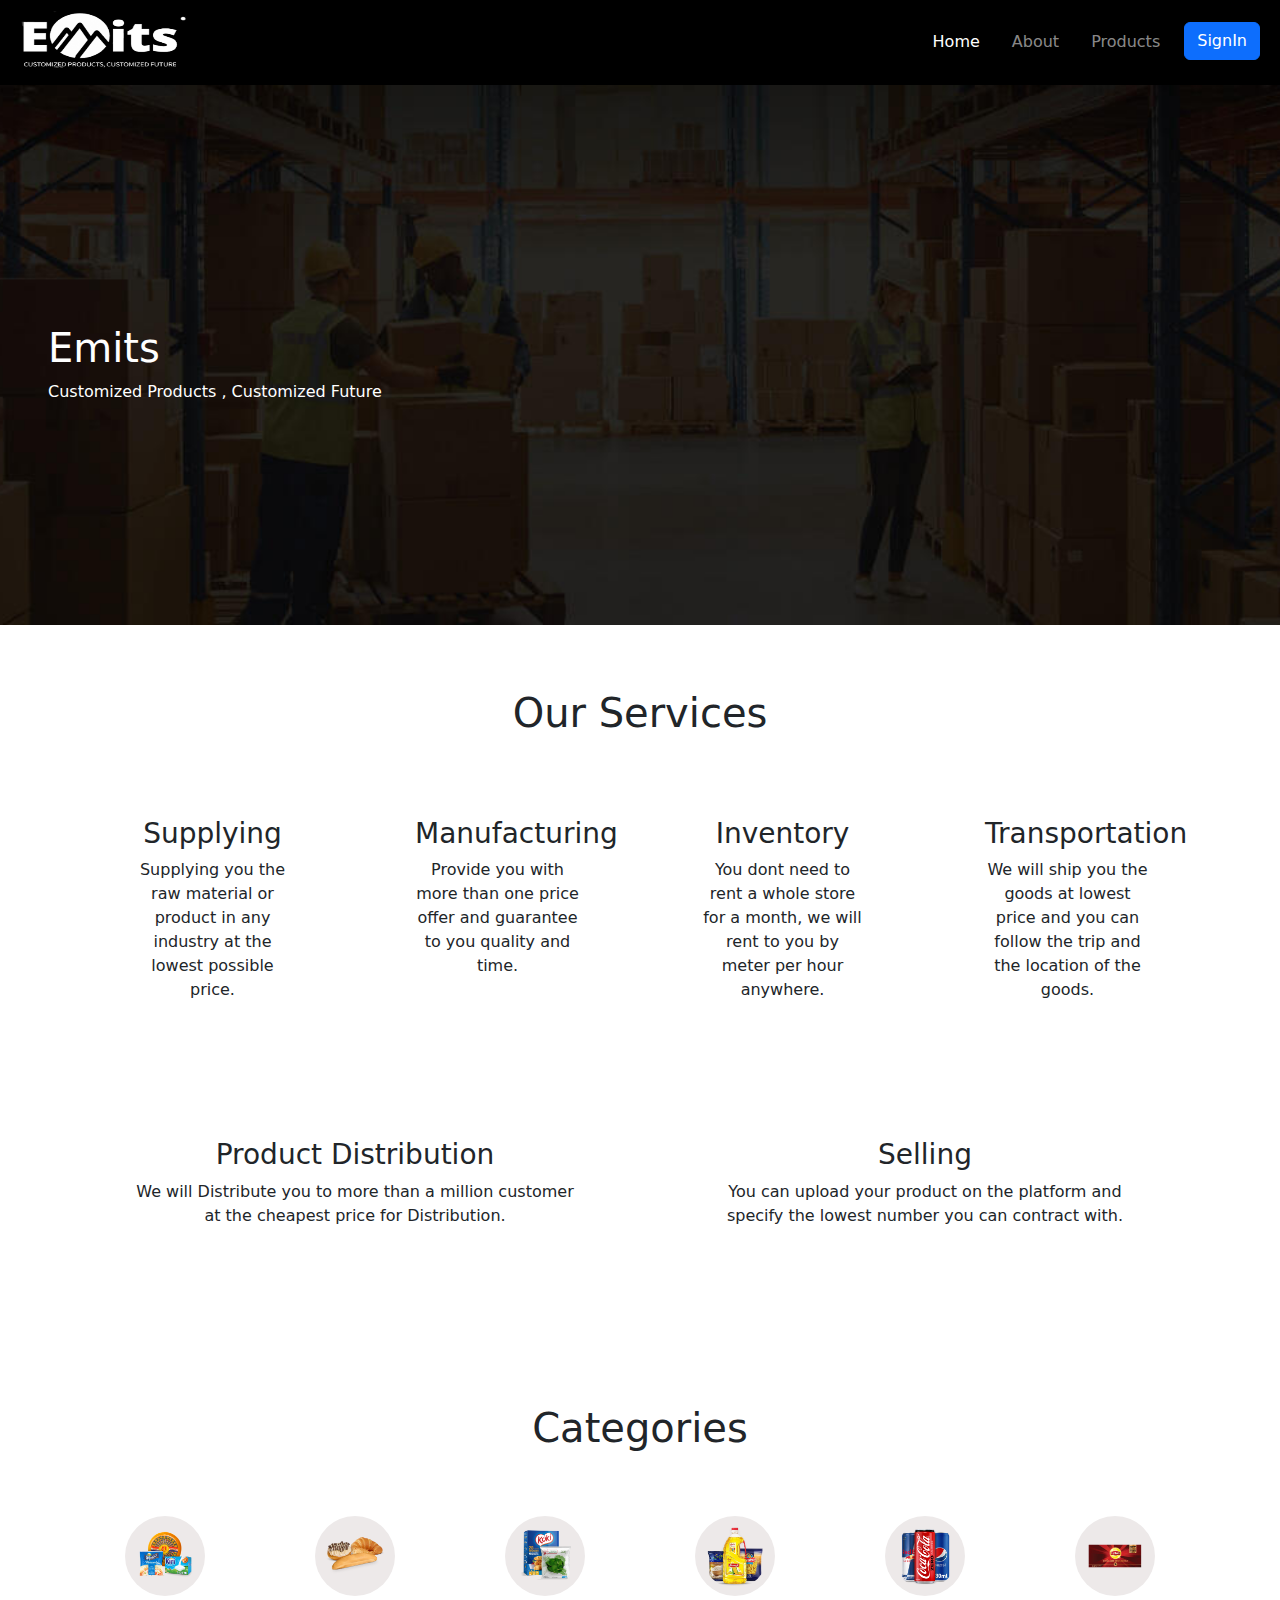
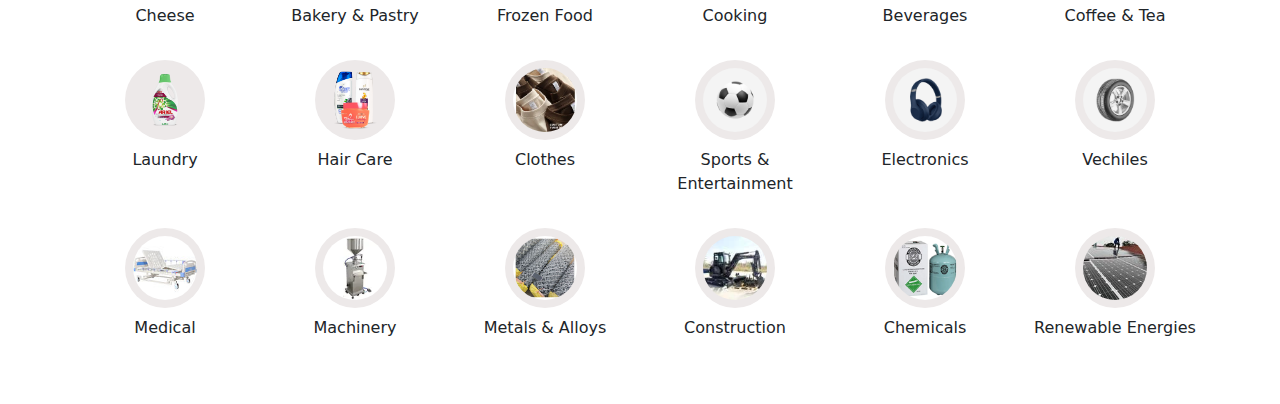
<file: index.html>
<!DOCTYPE html>
<html lang="en">

    <head>
        <meta charset="UTF-8">
        <meta name="viewport" content="width=device-width, initial-scale=1.0">
        <title>Home</title>
        <link rel="stylesheet" href="css/all.min.css">
        <link rel="stylesheet" href="css/bootstrap.css">
        <link rel="stylesheet" href="index.css">
    </head>

    <body>


        <nav class="navbar navbar-expand-lg bg-body-tertiary navbar-dark bg-black ">
            <div class="container-fluid">
                <img src="images/final .png" class="images py-0 my-0" alt="">
                <button class="navbar-toggler" type="button" data-bs-toggle="collapse"
                    data-bs-target="#navbarSupportedContent" aria-controls="navbarSupportedContent"
                    aria-expanded="false" aria-label="Toggle navigation">
                    <span class="navbar-toggler-icon"></span>
                </button>
                <div class="collapse navbar-collapse" id="navbarSupportedContent">
                    <ul class="navbar-nav ms-auto  my-0">

                        <li class="nav-item mx-2">
                            <a class="nav-link active" href="#" id="NewProduct">Home</a>
                        </li>

                        <li class="nav-item mx-2 d-flex align-items-center">
                            <a class="nav-link" href="#" id="Massages">About</a>
                        </li>

                        <li class="nav-item mx-2 d-flex align-items-center">
                            <a class="nav-link" href="#" id="Massages">Products </a>
                        </li>

                        <li class="nav-item mx-2">
                            <a href="form.html" id="SignInBtn"><button class="btn btn-primary ">SignIn</button></a>
                        </li>
                    </ul>

                </div>
            </div>
        </nav>


        <div class="" id="Home">

            <div class="text-white">

                <div class="contentt d-flex flex-column justify-content-center px-5 pb-5">

                    <h1>Emits</h1>
                    <p>Customized Products , Customized Future</p>



                    <h1 class="slider"></h1>

                </div>


            </div>
        </div>


        <section id="Services" class="py-5">
            <h1 class="text-center py-3 mb-3">Our Services</h1>
            <div class="container">
                <div class="row gy-4 ">
                    <div class="col-lg-3 col-md-6">
                        <div class="content text-center text-dark p-5">
                            <h3> Supplying</h3>
                            <p>Supplying you the raw material or product in any industry at the lowest possible price.
                            </p>
                        </div>
                    </div>
                    <div class="col-lg-3 col-md-6">
                        <div class="content text-center text-dark p-5">
                            <h3> Manufacturing</h3>
                            <p>Provide you with more than one price offer and guarantee to you quality and time.</p>
                        </div>
                    </div>
                    <div class="col-lg-3 col-md-6">
                        <div class="content text-center text-dark p-5">
                            <h3> Inventory</h3>
                            <p>You dont need to rent a whole store for a month, we will rent to you by meter per hour
                                anywhere.</p>
                        </div>
                    </div>
                    <div class="col-lg-3 col-md-6">
                        <div class="content text-center text-dark p-5">
                            <h3> Transportation</h3>
                            <p>We will ship you the goods at lowest price and you can follow the trip and the location
                                of the goods.</p>
                        </div>
                    </div>
                    <div class="col-lg-6 col-md-6">
                        <div class="content text-center text-dark p-5">
                            <h3>Product Distribution</h3>
                            <p>We will Distribute you to more than a million customer at the cheapest price for
                                Distribution.</p>
                        </div>
                    </div>
                    <div class="col-lg-6 col-md-6">
                        <div class="content text-center text-dark p-5">
                            <h3>Selling</h3>
                            <p>You can upload your product on the platform and specify the lowest number you can
                                contract with.</p>
                        </div>
                    </div>
                </div>
            </div>
        </section>


        <section id="categories" class="py-5">

            <h1 class="text-center py-3 mb-5">Categories</h1>

            <div class="container">

                <div class="row gy-3">
                    <div class="col-md-2 text-center">
                        <div class="cat">
                            <div class="">
                                <img src="images/categories/EGY-Cheese.png" class=" p-2 icon  img-fluid mb-2" alt="">
                                <p class="parag">Cheese</p>
                            </div>

                        </div>
                    </div>

                    <div class="col-md-2 text-center">
                        <div class="cat">
                            <div class="`">
                                <img src="images/categories/EGY-Bakery.png" class=" p-2 icon  img-fluid mb-2" alt="">
                                <p class="parag">Bakery & Pastry</p>
                            </div>

                        </div>
                    </div>

                    <div class="col-md-2 text-center">
                        <div class="cat">
                            <div class="`">
                                <img src="images/categories/Frozen-Food-LSC.png" class=" p-2 icon  img-fluid mb-2"
                                    alt="">
                                <p class="parag">Frozen Food</p>
                            </div>

                        </div>
                    </div>

                    <div class="col-md-2 text-center">
                        <div class="cat">
                            <div class="`">
                                <img src="images/categories/Cooking new lifestyle.png" class=" p-2 icon  img-fluid mb-2"
                                    alt="">
                                <p class="parag">Cooking</p>
                            </div>

                        </div>
                    </div>

                    <div class="col-md-2 text-center">
                        <div class="cat">
                            <div class="`">
                                <img src="images/categories/beverages category slot resize.png"
                                    class=" p-2 icon  img-fluid mb-2" alt="">
                                <p class="parag">Beverages</p>
                            </div>

                        </div>
                    </div>

                    <div class="col-md-2 text-center">
                        <div class="cat">
                            <div class="`">
                                <img src="images/categories/EGY_8720608632831-removebg-preview.png"
                                    class=" p-2 icon  img-fluid mb-2" alt="">
                                <p class="parag">Coffee & Tea</p>
                            </div>

                        </div>
                    </div>

                    <div class="col-md-2 text-center">
                        <div class="cat">
                            <div class="`">
                                <img src="images/categories/50-off-on-300-EGP.png" class=" p-2 icon  img-fluid mb-2"
                                    alt="">
                                <p class="parag">Laundry</p>
                            </div>

                        </div>
                    </div>

                    <div class="col-md-2 text-center">
                        <div class="cat">
                            <div class="`">
                                <img src="images/categories/Egy_Haircare_.png" class=" p-2 icon  img-fluid mb-2" alt="">
                                <p class="parag">Hair Care</p>
                            </div>

                        </div>
                    </div>

                    <div class="col-md-2 text-center">
                        <div class="cat">
                            <div class="`">
                                <img src="images/categories/clothes.webp" class=" p-2 icon  img-fluid mb-2" alt="">
                                <p class="parag">Clothes</p>
                            </div>

                        </div>
                    </div>

                    <div class="col-md-2 text-center">
                        <div class="cat">
                            <div class="`">
                                <img src="images/categories/sports.png" class=" p-2 icon  img-fluid mb-2" alt="">
                                <p class="parag">Sports & Entertainment</p>
                            </div>

                        </div>
                    </div>

                    <div class="col-md-2 text-center">
                        <div class="cat">
                            <div class="`">
                                <img src="images/categories/electronics.png" class=" p-2 icon  img-fluid mb-2" alt="">
                                <p class="parag">Electronics</p>
                            </div>

                        </div>
                    </div>

                    <div class="col-md-2 text-center">
                        <div class="cat">
                            <div class="`">
                                <img src="images/categories/vechiles.png" class=" p-2 icon  img-fluid mb-2" alt="">
                                <p class="parag">Vechiles</p>
                            </div>

                        </div>
                    </div>

                    <div class="col-md-2 text-center">
                        <div class="cat">
                            <div class="`">
                                <img src="images/categories/medical.jpg" class=" p-2 icon  img-fluid mb-2" alt="">
                                <p class="parag">Medical</p>
                            </div>

                        </div>
                    </div>

                    <div class="col-md-2 text-center">
                        <div class="cat">
                            <div class="`">
                                <img src="images/categories/machinery.webp" class=" p-2 icon  img-fluid mb-2" alt="">
                                <p class="parag">Machinery</p>
                            </div>

                        </div>
                    </div>

                    <div class="col-md-2 text-center">
                        <div class="cat">
                            <div class="`">
                                <img src="images/categories/metals.jpg" class=" p-2 icon  img-fluid mb-2" alt="">
                                <p class="parag">Metals & Alloys</p>
                            </div>

                        </div>
                    </div>

                    <div class="col-md-2 text-center">
                        <div class="cat">
                            <div class="`">
                                <img src="images/categories/construction.jpg" class=" p-2 icon  img-fluid mb-2" alt="">
                                <p class="parag">Construction</p>
                            </div>

                        </div>
                    </div>

                    <div class="col-md-2 text-center">
                        <div class="cat">
                            <div class="`">
                                <img src="images/categories/chemicals.png" class=" p-2 icon  img-fluid mb-2" alt="">
                                <p class="parag">Chemicals</p>
                            </div>

                        </div>
                    </div>
                    <div class="col-md-2 text-center">
                        <div class="cat">
                            <div class="`">
                                <img src="images/categories/renewable .png" class=" p-2 icon  img-fluid mb-2" alt="">
                                <p class="parag">Renewable Energies</p>
                            </div>

                        </div>
                    </div>
                </div>

            </div>
        </section>















        <script src="js/bootstrap.bundle.js"></script>

    </body>

</html>
</file>
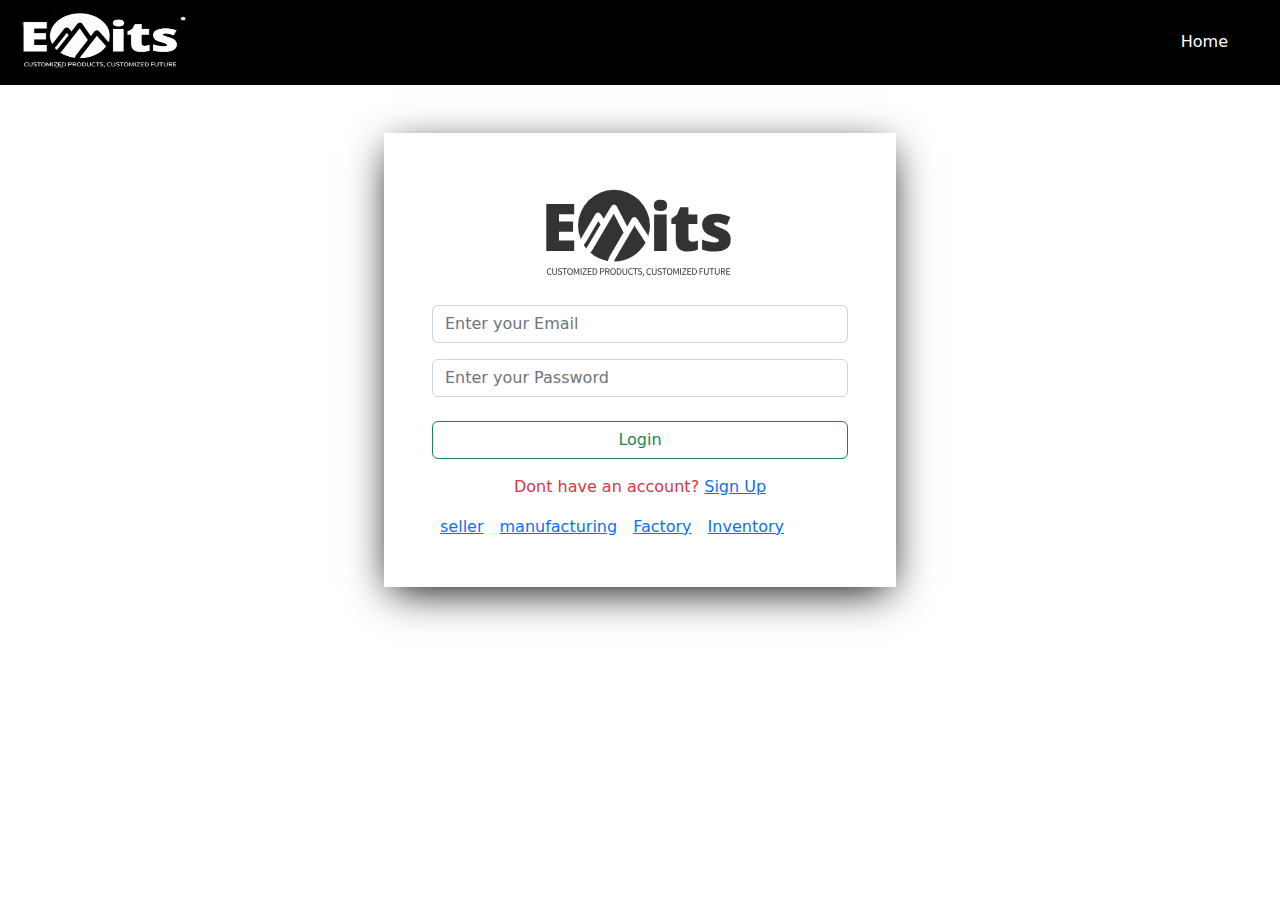
<file: form.html>
<!DOCTYPE html>
<html lang="en">

  <head>
    <meta charset="UTF-8" />
    <meta name="viewport" content="width=device-width, initial-scale=1.0" />
    <title>SignUp</title>
    <link rel="stylesheet" href="css/all.min.css" />
    <link rel="stylesheet" href="css/bootstrap.css" />
    <link rel="stylesheet" href="style.css" />
  </head>

  <body>
    <nav class="navbar navbar-expand-lg bg-body-tertiary navbar-dark bg-black">
      <div class="container-fluid">
        <img src="images/final .png" class="images py-0 my-0" alt="">
        <button class="navbar-toggler" type="button" data-bs-toggle="collapse" data-bs-target="#navbarSupportedContent"
          aria-controls="navbarSupportedContent" aria-expanded="false" aria-label="Toggle navigation">
          <span class="navbar-toggler-icon"></span>
        </button>
        <div class="collapse navbar-collapse" id="navbarSupportedContent">
          <ul class="navbar-nav ms-auto  my-0">

            <li class="nav-item me-3">
              <a class="nav-link active" href="index.html">Home</a>
            </li>

            <li class="nav-item me-3">
              <a href="#" id="signInBtn" class="d-none"><button class="btn btn-primary ">SignIn</button></a>
            </li>

          </ul>

        </div>
      </div>
    </nav>

    <div id="signup" class="d-none">
      <div class="container py-5">
        <div class="form">
          <div class="form-grouping d-flex align-items-center mb-4">
            <label for="Country" class="mx-3">Country/Region :</label>
            <select class="form-select w-25" aria-label="Default select example">
              <option selected>Egypt</option>
              <option value="1">KSA</option>
              <option value="3">Emirates</option>
            </select>
          </div>

          <div class="form-grouping mb-4">
            <label for="Country" class="mx-3">Trade Role :</label>

            <div class="form-check form-check-inline">
              <input class="form-check-input" type="radio" name="inlineRadioOptions" id="Buyer" value="option1" />
              <label class="form-check-label" for="inlineRadio1">Buyer</label>
            </div>

            <div class="form-check form-check-inline">
              <input class="form-check-input" type="radio" name="inlineRadioOptions" id="Seller" value="option2" />
              <label class="form-check-label" for="inlineRadio2">Seller</label>
            </div>

            <div class="form-check form-check-inline">
              <input class="form-check-input" type="radio" name="inlineRadioOptions" id="Manfacturing"
                value="option2" />
              <label class="form-check-label" for="inlineRadio2">Manufacturing</label>
            </div>

            <div class="form-check form-check-inline">
              <input class="form-check-input" type="radio" name="inlineRadioOptions" id="Inventory" value="option2" />
              <label class="form-check-label" for="inlineRadio2">Inventory</label>
            </div>

            <div class="form-check form-check-inline">
              <input class="form-check-input" type="radio" name="inlineRadioOptions" id="Transportation"
                value="option2" />
              <label class="form-check-label" for="inlineRadio2">Transportation</label>
            </div>

            <div class="form-check form-check-inline">
              <input class="form-check-input" type="radio" name="inlineRadioOptions" id="SupplyChain" value="option2" />
              <label class="form-check-label" for="inlineRadio2">Supply Chain</label>
            </div>
          </div>

          <div id="buyer-seller" class="mb-4 d-block">
            <div class="form-grouping d-flex align-items-center mb-4">
              <label for="Full-name" class="mx-3">Full Name :</label>

              <input type="text" id="Full-name" class="form-control w-50" placeholder="Enter Your Full Name " />
            </div>

            <div class="form-grouping d-flex align-items-center mb-4">
              <label for="Email" class="mx-3">Email Address :</label>

              <input type="email" id="Email" class="form-control w-50" placeholder="Enter Your Email Address" />
            </div>

            <div class="form-grouping d-flex align-items-center mb-4">
              <label for="pass" class="mx-3">Password :</label>

              <input type="password" id="pass" class="form-control w-50" placeholder="Enter Your Password" />
            </div>

            <div class="form-grouping d-flex align-items-center mb-4">
              <label for="pass-co" class="mx-3">Confirm Password :</label>

              <input type="password" id="pass-co" class="form-control w-50" placeholder="Confirm Your Password" />
            </div>

            <div class="form-grouping d-flex align-items-center mb-4">
              <label for="mobile" class="mx-3">mobile Number :</label>

              <input type="tel" id="mobile" class="form-control w-50" placeholder="Enter Your Number" />
            </div>
          </div>

          <div id="manfucturePage" class="mb-4 d-none">
            <div id="ManfuctureRadio">
              <div class="form-check form-check-inline">
                <input class="form-check-input" type="radio" name="inlineRadioOptions" id="manfucturesub"
                  value="option1" />
                <label class="form-check-label" for="inlineRadio1">Factory</label>
              </div>

              <div class="form-check form-check-inline">
                <input class="form-check-input" type="radio" name="inlineRadioOptions" id="manfucturingsub"
                  value="option2" />
                <label class="form-check-label" for="manfucturingsub">Manufacturing</label>
              </div>
            </div>

            <div id="manfucturePage1" class="d-none">
              <div class="form-grouping d-flex align-items-center mb-4">
                <label for="Owner" class="mx-3">Owner :</label>

                <input type="text" id="Owner" class="form-control w-50" placeholder="Enter Your Full Name " />
              </div>

              <div class="form-grouping d-flex align-items-center mb-4">
                <label for="OwnerId" class="mx-3">Owner ID :</label>

                <input type="text" id="OwnerId" class="form-control w-50" placeholder="Enter Your ID " />
              </div>

              <div class="form-grouping d-flex align-items-center mb-4">
                <label for="manfuctureName" class="mx-3">Manufacture Name:</label>

                <input type="text" id="manfuctureName" class="form-control w-50"
                  placeholder="Enter Your Manufacture Name" />
              </div>

              <div class="form-grouping d-flex align-items-center mb-4">
                <label for="Email" class="mx-3">Email Address :</label>

                <input type="email" id="Email" class="form-control w-50" placeholder="Enter Your Email Address" />
              </div>

              <div class="form-grouping d-flex align-items-center mb-4">
                <label for="pass" class="mx-3">Password :</label>

                <input type="password" id="pass" class="form-control w-50" placeholder="Enter Your Password" />
              </div>

              <div class="form-grouping d-flex align-items-center mb-4">
                <label for="pass-co" class="mx-3">Confirm Password :</label>

                <input type="password" id="pass-co" class="form-control w-50" placeholder="Confirm Your Password" />
              </div>

              <div class="form-grouping d-flex align-items-center mb-4">
                <label for="mobile" class="mx-3">mobile Number :</label>

                <input type="tel" id="mobile" class="form-control w-50" placeholder="Enter Your Number" />
              </div>

              <div class="form-grouping d-flex align-items-center mb-4">
                <label for="Place" class="mx-3">Location :</label>

                <input type="text" id="Place" class="form-control w-50" placeholder="Enter Your Location" />
              </div>

              <div class="form-grouping d-flex align-items-center mb-4">
                <label for="manfucture-type" class="mx-3">manufacture Type :</label>

                <input type="text" id="manfucture-type" class="form-control w-50"
                  placeholder="Enter Your manufacture Type" />
              </div>

              <div class="form-grouping d-flex align-items-center mb-4">
                <label for="Workers" class="mx-3">Workers:</label>

                <input type="number" id="Workers" class="form-control w-50"
                  placeholder="Enter Your Number of Workers" />
              </div>

              <div class="form-grouping d-flex align-items-center mb-4">
                <label for="CommercialRegister" class="mx-3">Commercial Register:</label>

                <input type="text" id="CommercialRegister" class="form-control w-50"
                  placeholder="Commercial Register" />
              </div>

              <div class="form-grouping d-flex align-items-center mb-4">
                <label for="taxRecord" class="mx-3">Tax Record:</label>

                <input type="text" id="taxRecord" class="form-control w-50" placeholder="Tax Record" />
              </div>

              <div class="form-grouping d-flex align-items-center mb-4">
                <label for="license" class="mx-3">license :</label>

                <input type="file" id="license" class="form-control w-50" />
              </div>
            </div>

            <div id="manfucturePage2" class="d-none">
              <div class="form-grouping d-flex align-items-center mb-4">
                <label for="fullName" class="mx-3">Full Name :</label>

                <input type="text" id="fullName" class="form-control w-50" placeholder="Enter Your Full Name " />
              </div>

              <div class="form-grouping d-flex align-items-center mb-4">
                <label for="Id" class="mx-3">Owner ID :</label>

                <input type="text" id="Id" class="form-control w-50" placeholder="Enter Your ID " />
              </div>

              <div class="form-grouping d-flex align-items-center mb-4">
                <label for="Email" class="mx-3">Email Address :</label>

                <input type="email" id="Email" class="form-control w-50" placeholder="Enter Your Email Address" />
              </div>

              <div class="form-grouping d-flex align-items-center mb-4">
                <label for="pass" class="mx-3">Password :</label>

                <input type="password" id="pass" class="form-control w-50" placeholder="Enter Your Password" />
              </div>

              <div class="form-grouping d-flex align-items-center mb-4">
                <label for="pass-co" class="mx-3">Confirm Password :</label>

                <input type="password" id="pass-co" class="form-control w-50" placeholder="Confirm Your Password" />
              </div>

              <div class="form-grouping d-flex align-items-center mb-4">
                <label for="mobile" class="mx-3">mobile Number :</label>

                <input type="tel" id="mobile" class="form-control w-50" placeholder="Enter Your Number" />
              </div>

              <div class="form-grouping d-flex align-items-center mb-4">
                <label for="manfucture-type" class="mx-3">manufacture Type :</label>

                <input type="text" id="manfucture-type" class="form-control w-50"
                  placeholder="Enter Your manufacture Type" />
              </div>

              <div class="form-grouping d-flex align-items-center mb-4">
                <label for="CommercialRegister" class="mx-3">Commercial Register:</label>

                <input type="text" id="CommercialRegister" class="form-control w-50"
                  placeholder="Commercial Register" />
              </div>

              <div class="form-grouping d-flex align-items-center mb-4">
                <label for="taxRecord" class="mx-3">Tax Record:</label>

                <input type="text" id="taxRecord" class="form-control w-50" placeholder="Tax Record" />
              </div>

              <div class="form-grouping d-flex align-items-center mb-4">
                <label for="Productlicense" class="mx-3">Product license :</label>

                <input type="file" id="Productlicense" class="form-control w-50" />
              </div>
            </div>
          </div>

          <div id="inventoryForm" class="mb-4 d-none">
            <div class="form-grouping d-flex align-items-center mb-4">
              <label for="Full-name" class="mx-3">Full Name :</label>

              <input type="text" id="Full-name" class="form-control w-50" placeholder="Enter Your Full Name " />
            </div>

            <div class="form-grouping d-flex align-items-center mb-4">
              <label for="ID" class="mx-3">ID :</label>

              <input type="text" id="ID" class="form-control w-50" placeholder="Enter Your ID" />
            </div>

            <div class="form-grouping d-flex align-items-center mb-4">
              <label for="Email" class="mx-3">Email Address :</label>

              <input type="email" id="Email" class="form-control w-50" placeholder="Enter Your Email Address" />
            </div>

            <div class="form-grouping d-flex align-items-center mb-4">
              <label for="pass" class="mx-3">Password :</label>

              <input type="password" id="pass" class="form-control w-50" placeholder="Enter Your Password" />
            </div>

            <div class="form-grouping d-flex align-items-center mb-4">
              <label for="pass-co" class="mx-3">Confirm Password :</label>

              <input type="password" id="pass-co" class="form-control w-50" placeholder="Confirm Your Password" />
            </div>

            <div class="form-grouping d-flex align-items-center mb-4">
              <label for="mobile" class="mx-3">mobile Number :</label>

              <input type="tel" id="mobile" class="form-control w-50" placeholder="Enter Your Number" />
            </div>

            <div class="form-grouping d-flex align-items-center mb-4">
              <label for="Warehouse-Location" class="mx-3">Warehouse Location :</label>

              <input type="text" id="Warehouse-Location" class="form-control w-50" placeholder="Warehouse Location" />
            </div>

            <div class="form-grouping d-flex align-items-center mb-4">
              <label for="license" class="mx-3">license :</label>

              <input type="file" id="license" class="form-control w-50" />
            </div>

            <div class="form-grouping d-flex align-items-center mb-4">
              <label for="WarehousePhoto" class="mx-3">Upload Warehouse Photos :</label>

              <input type="file" id="WarehousePhoto" class="form-control w-50" />
            </div>

            <div class="form-grouping d-flex align-items-center mb-4">
              <label for="WarehouseSpace" class="mx-3">Warehouse Space :</label>

              <input type="number" id="WarehouseSpace" class="form-control w-50" placeholder="Warehouse Space" />
            </div>

            <div class="form-grouping d-flex align-items-center mb-4">
              <label for="WarehousePrice" class="mx-3">Price :</label>

              <input type="number" id="WarehousePrice" class="form-control w-25 me-3" placeholder="min Price" />

              <input type="number" id="WarehousePrice" class="form-control w-25" placeholder="max Price" />
            </div>
          </div>

          <div id="transportationForm" class="mb-4 d-none">
            <div class="form-grouping d-flex align-items-center mb-4">
              <label for="Full-name" class="mx-3">Full Name :</label>

              <input type="text" id="Full-name" class="form-control w-50" placeholder="Enter Your Full Name " />
            </div>

            <div class="form-grouping d-flex align-items-center mb-4">
              <label for="ID" class="mx-3">ID :</label>

              <input type="text" id="ID" class="form-control w-50" placeholder="Enter Your ID" />
            </div>

            <div class="form-grouping d-flex align-items-center mb-4">
              <label for="Email" class="mx-3">Email Address :</label>

              <input type="email" id="Email" class="form-control w-50" placeholder="Enter Your Email Address" />
            </div>

            <div class="form-grouping d-flex align-items-center mb-4">
              <label for="pass" class="mx-3">Password :</label>

              <input type="password" id="pass" class="form-control w-50" placeholder="Enter Your Password" />
            </div>

            <div class="form-grouping d-flex align-items-center mb-4">
              <label for="pass-co" class="mx-3">Confirm Password :</label>

              <input type="password" id="pass-co" class="form-control w-50" placeholder="Confirm Your Password" />
            </div>

            <div class="form-grouping d-flex align-items-center mb-4">
              <label for="mobile" class="mx-3">mobile Number :</label>

              <input type="tel" id="mobile" class="form-control w-50" placeholder="Enter Your Number" />
            </div>

            <div class="form-grouping d-flex align-items-center mb-4">
              <label for="car" class="mx-3">Car Type :</label>

              <input type="text" id="car" class="form-control w-50" placeholder="Enter Your car Type" />
            </div>

            <div class="form-grouping d-flex align-items-center mb-4">
              <label for="license" class="mx-3">license :</label>

              <input type="file" id="license" class="form-control w-50" />
            </div>

            <div class="form-grouping d-flex align-items-center mb-4">
              <label for="carPhoto" class="mx-3">Upload Car Photos :</label>

              <input type="file" id="carPhoto" class="form-control w-50" />
            </div>
          </div>

          <div class="text-center">
            <button class="btn btn-primary">Sign Up</button>
          </div>
        </div>
      </div>
    </div>

    <div id="loginformm" class="loginform mx-auto py-5 text-center d-block">

      <div class="p-5 login " id="login-system">

        <!-- <h1 class="mb-4">Emits</h1> -->
        <img src="images/Screenshot 2024-02-16 152844444.png" class="images-form mb-3" alt="">

        <input type="text" placeholder="Enter your Email" class="form-control mb-3" id="login-email">

        <input type="password" placeholder="Enter your Password" class="form-control mb-4 " id="login-pass">

        <a href="#" id="welcome-page"> <button class="btn btn-outline-success mb-3 w-100 ">Login</button> </a>
        <p class="text-danger">Dont have an account? <a href="#" id="signUpBtn">Sign Up</a></p>


        <div class="d-flex">
          <a href="seller.html" class="mx-2">seller</a>
          <a href="manfacturing.html" class="mx-2">manufacturing</a>
          <a href="manfucture.html" class="mx-2">Factory</a>
          <a href="inventory.html" class="mx-2">Inventory</a>
        </div>


      </div>


    </div>

    <script src="js/bootstrap.bundle.js"></script>
    <script src="form.js"></script>
  </body>

</html>
</file>
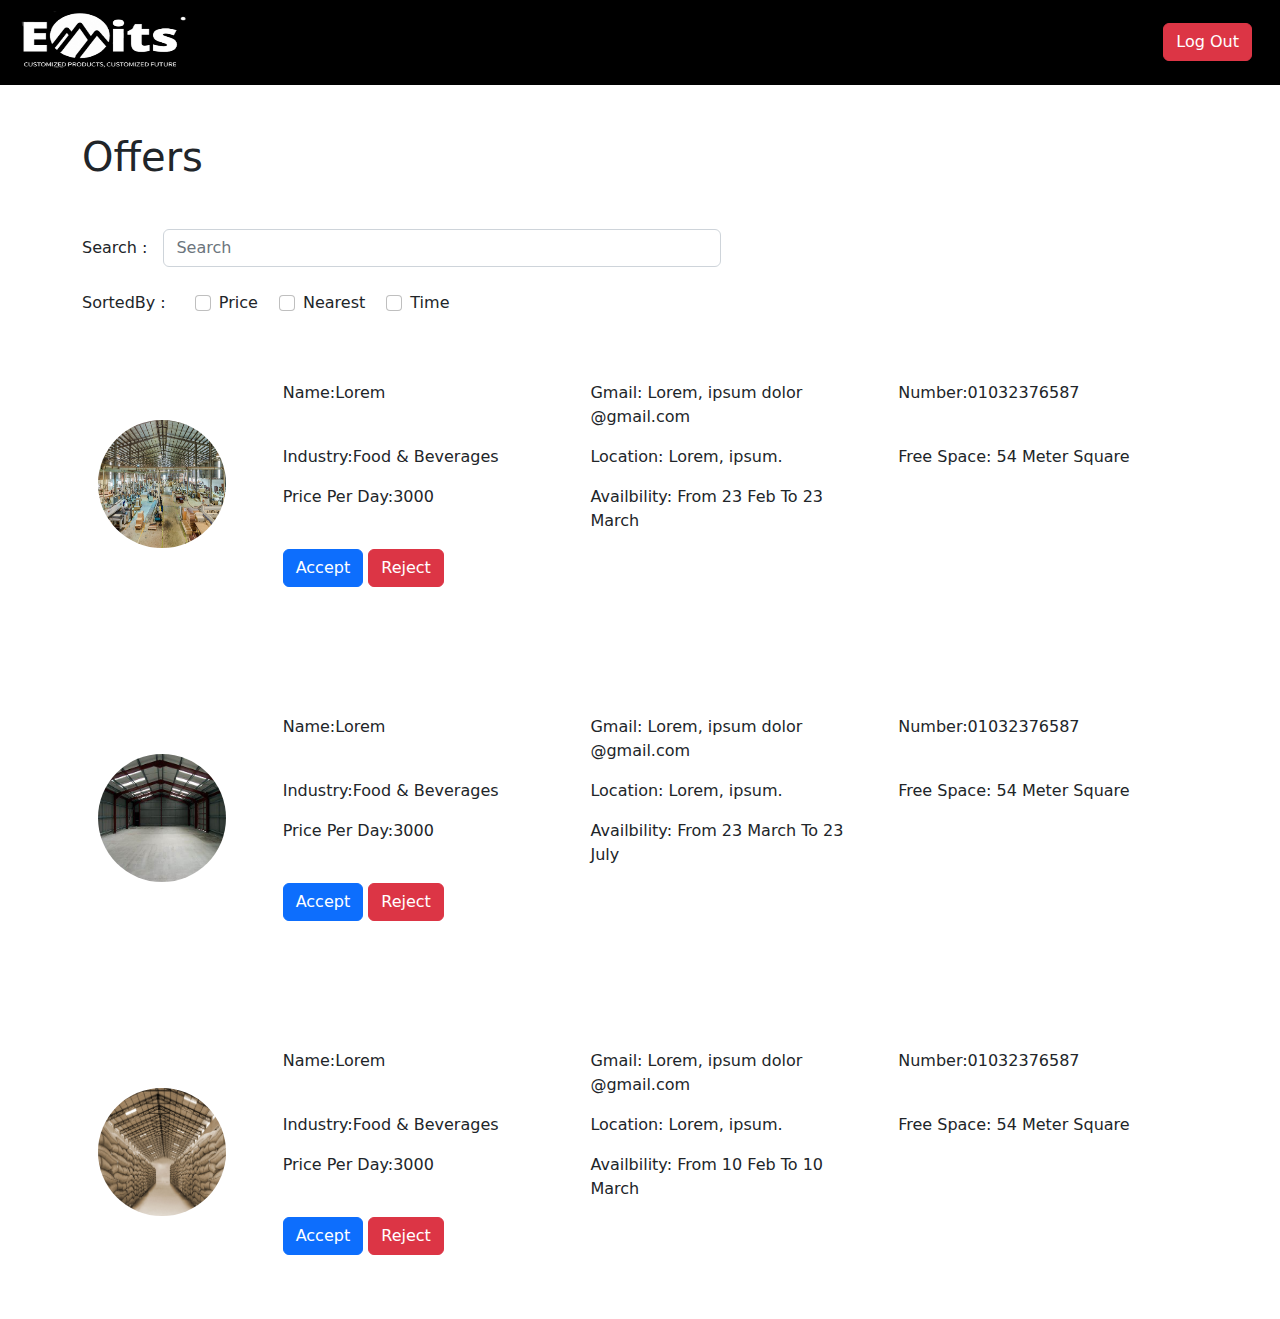
<file: inventory.html>
<!DOCTYPE html>
<html lang="en">

    <head>
        <meta charset="UTF-8">
        <meta name="viewport" content="width=device-width, initial-scale=1.0">
        <title>Document</title>
        <link rel="stylesheet" href="css/all.min.css">
        <link rel="stylesheet" href="css/bootstrap.css">
        <link rel="stylesheet" href="inventory.css">
    </head>

    <body>


        <nav class="navbar navbar-expand-lg bg-body-tertiary navbar-dark bg-black ">
            <div class="container-fluid">
                <img src="images/final .png" class="images py-0 my-0" alt="">
                <button class="navbar-toggler" type="button" data-bs-toggle="collapse"
                    data-bs-target="#navbarSupportedContent" aria-controls="navbarSupportedContent"
                    aria-expanded="false" aria-label="Toggle navigation">
                    <span class="navbar-toggler-icon"></span>
                </button>
                <div class="collapse navbar-collapse" id="navbarSupportedContent">
                    <ul class="navbar-nav ms-auto  my-0">

                        <li class="nav-item me-3">
                            <a href="index.html" id="logOutBtn"><button class="btn btn-danger ">Log Out</button></a>
                        </li>
                    </ul>

                </div>
            </div>
        </nav>




        <div class="container py-5">

            <h1 class="mb-5">Offers</h1>

            <div class="form-grouping d-flex  align-items-center mb-4">

                <label for="Search" class="me-3">Search :</label>
                <input type="text" placeholder="Search" class="form-control w-50" id="Search">

            </div>

            <div class="mb-5">

                <label for="" class="me-4">SortedBy :</label>

                <div class="form-check form-check-inline">
                    <input class="form-check-input" type="checkbox" name="inlineRadioOptions" id="Buyer"
                        value="option1" />
                    <label class="form-check-label" for="inlineRadio1">Price</label>
                </div>

                <div class="form-check form-check-inline">
                    <input class="form-check-input" type="checkbox" name="inlineRadioOptions" id="Seller"
                        value="option2" />
                    <label class="form-check-label" for="inlineRadio2">Nearest</label>
                </div>

                <div class="form-check form-check-inline">
                    <input class="form-check-input" type="checkbox" name="inlineRadioOptions" id="Manfacturing"
                        value="option2" />
                    <label class="form-check-label" for="inlineRadio2">Time</label>
                </div>

            </div>

            <div class="row gx-5">

                <div class="col-md-12 mb-5">
                    <div class="order p-3">

                        <div class="row align-items-center">
                            <div class="col-md-2">

                                <img src="images/R.jpg" alt="" class="icon">

                            </div>

                            <div class="col-md-10">

                                <div class="row">

                                    <div class="col-md-4">

                                        <p>Name:Lorem</p>

                                    </div>

                                    <div class="col-md-4">
                                        <p>Gmail: Lorem, ipsum dolor @gmail.com</p>
                                    </div>

                                    <div class="col-md-4">

                                        <p>Number:01032376587</p>

                                    </div>

                                    <div class="col-md-4">

                                        <p>Industry:Food & Beverages</p>

                                    </div>

                                    <div class="col-md-4">

                                        <p>Location: Lorem, ipsum.</p>

                                    </div>

                                    <div class="col-md-4">

                                        <p>Free Space: 54 Meter Square</p>

                                    </div>

                                    <div class="col-md-4">

                                        <p>Price Per Day:3000</p>

                                    </div>

                                    <div class="col-md-4">

                                        <p>Availbility: From 23 Feb To 23 March</p>

                                    </div>


                                </div>

                                <div class="">
                                    <button class="btn btn-primary">Accept</button>
                                    <button class="btn btn-danger">Reject</button>
                                </div>

                            </div>
                        </div>
                    </div>
                </div>

                <div class="col-md-12 mt-5 mb-5">

                    <div class="order p-3">

                        <div class="row align-items-center">
                            <div class="col-md-2">

                                <img src="images//OIP (5).jpg" alt="" class="icon">

                            </div>

                            <div class="col-md-10">

                                <div class="row">

                                    <div class="col-md-4">

                                        <p>Name:Lorem</p>

                                    </div>

                                    <div class="col-md-4">
                                        <p>Gmail: Lorem, ipsum dolor @gmail.com</p>
                                    </div>

                                    <div class="col-md-4">

                                        <p>Number:01032376587</p>

                                    </div>

                                    <div class="col-md-4">

                                        <p>Industry:Food & Beverages</p>

                                    </div>


                                    <div class="col-md-4">

                                        <p>Location: Lorem, ipsum.</p>

                                    </div>

                                    <div class="col-md-4">

                                        <p>Free Space: 54 Meter Square</p>

                                    </div>

                                    <div class="col-md-4">

                                        <p>Price Per Day:3000</p>

                                    </div>

                                    <div class="col-md-4">

                                        <p>Availbility: From 23 March To 23 July</p>

                                    </div>


                                </div>

                                <div class="">
                                    <button class="btn btn-primary">Accept</button>
                                    <button class="btn btn-danger">Reject</button>
                                </div>

                            </div>
                        </div>




                    </div>

                </div>

                <div class="col-md-12 mt-5">

                    <div class="order p-3">

                        <div class="row align-items-center">
                            <div class="col-md-2">

                                <img src="images/R (5).jpg" alt="" class="icon">

                            </div>

                            <div class="col-md-10">

                                <div class="row">

                                    <div class="col-md-4">

                                        <p>Name:Lorem</p>

                                    </div>

                                    <div class="col-md-4">
                                        <p>Gmail: Lorem, ipsum dolor @gmail.com</p>
                                    </div>

                                    <div class="col-md-4">

                                        <p>Number:01032376587</p>

                                    </div>

                                    <div class="col-md-4">

                                        <p>Industry:Food & Beverages</p>

                                    </div>


                                    <div class="col-md-4">

                                        <p>Location: Lorem, ipsum.</p>

                                    </div>

                                    <div class="col-md-4">

                                        <p>Free Space: 54 Meter Square</p>

                                    </div>

                                    <div class="col-md-4">

                                        <p>Price Per Day:3000</p>

                                    </div>

                                    <div class="col-md-4">

                                        <p>Availbility: From 10 Feb To 10 March</p>

                                    </div>


                                </div>

                                <div class="">
                                    <button class="btn btn-primary">Accept</button>
                                    <button class="btn btn-danger">Reject</button>
                                </div>

                            </div>
                        </div>




                    </div>

                </div>


            </div>


        </div>


    </body>

</html>
</file>
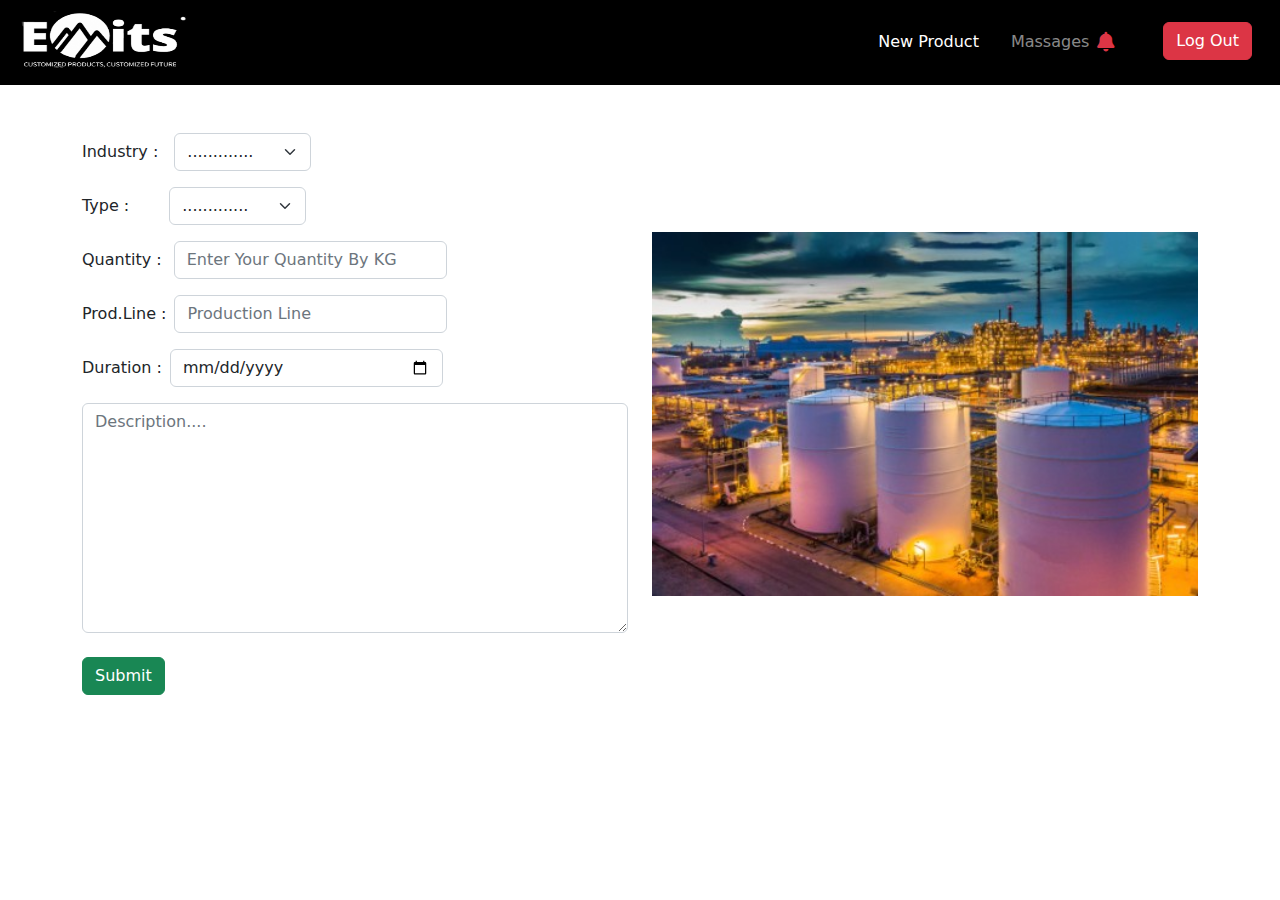
<file: manfacturing.html>
<!DOCTYPE html>
<html lang="en">

    <head>
        <meta charset="UTF-8">
        <meta name="viewport" content="width=device-width, initial-scale=1.0">
        <title>Manfacturing</title>
        <link rel="stylesheet" href="css/all.min.css">
        <link rel="stylesheet" href="css/bootstrap.css">
        <link rel="stylesheet" href="manfacturing.css">
    </head>

    <body>


        <nav class="navbar navbar-expand-lg bg-body-tertiary navbar-dark bg-black ">
            <div class="container-fluid">
                <img src="images/final .png" class="images py-0 my-0" alt="">
                <button class="navbar-toggler" type="button" data-bs-toggle="collapse"
                    data-bs-target="#navbarSupportedContent" aria-controls="navbarSupportedContent"
                    aria-expanded="false" aria-label="Toggle navigation">
                    <span class="navbar-toggler-icon"></span>
                </button>
                <div class="collapse navbar-collapse" id="navbarSupportedContent">
                    <ul class="navbar-nav ms-auto  my-0">

                        <li class="nav-item me-3">
                            <a class="nav-link active" href="#" id="NewProduct">New Product</a>
                        </li>

                        <li class="nav-item me-5 d-flex align-items-center">
                            <a class="nav-link" href="#" id="Massages">Massages</a>
                            <i class="fa-solid fa-bell fs-5 text-danger"></i>
                        </li>

                        <li class="nav-item me-3">
                            <a href="index.html" id="logOutBtn"><button class="btn btn-danger ">Log Out</button></a>
                        </li>
                    </ul>

                </div>
            </div>
        </nav>

        <div class="container py-5 d-block" id="newProductPage">
            <div class="row align-items-center">
                <div class="col-md-6">

                    <div class="d-flex align-items-center mb-3">

                        <label for="industry" class="me-3">Industry :</label>

                        <select class="form-select w-25" aria-label="Default select example" id="industry">
                            <option>.............</option>
                            <option>Food & Beverages</option>
                            <option>Clothes</option>
                            <option>Vechiles Part & Accessories</option>
                            <option>Electronics</option>
                            <option>Beauty</option>
                            <option>Furniture</option>
                            <option>Home Appliances</option>
                            <option>Agriculture</option>
                            <option>Rubber and Plastic</option>
                            <option>renewable energy</option>
                            <option>construction </option>
                            <option>chemicals </option>
                        </select>

                    </div>

                    <div class="d-flex align-items-center mb-3">

                        <label for="Type" class="me-4 pe-2 ">Type :</label>

                        <select class="form-select w-25 ms-2" aria-label="Default select example" id="Type">
                            <option>.............</option>
                            <option>Bakery & Pastry</option>
                            <option>Cheese</option>
                            <option>Cooking</option>
                            <option>Fruit & Vegteables</option>
                            <option>Meat</option>
                            <option>Chicken & Poultry</option>
                            <option>Frozen Food</option>
                            <option>Milk</option>
                            <option>Beverages</option>
                            <option>Coffee & Tea</option>
                            <option>Chocolates & Candy</option>
                            <option>Chips & Crackers</option>
                            <option>Skin & Body Care </option>
                            <option>Laundry </option>
                        </select>

                    </div>

                    <div class="d-flex align-items-center mb-3">

                        <label for="Quantity" class="me-2 pe-1">Quantity :</label>
                        <input type="number" class="form-control w-50" placeholder="Enter Your Quantity By KG"
                            id="Quantity">


                    </div>

                    <div class="d-flex align-items-center mb-3">

                        <label for="prod.line" class="me-2">Prod.Line :</label>
                        <input type="text" class="form-control w-50" placeholder="Production Line" id="prod.line">


                    </div>

                    <div class="d-flex align-items-center mb-3">

                        <label for="Duration" class="me-2">Duration :</label>
                        <input type="date" class="form-control w-50" id="Duration">


                    </div>

                    <textarea name="" id="" cols="20" rows="9" placeholder="Description...."
                        class="form-control mb-4"></textarea>

                    <button class="btn btn-success">Submit</button>

                </div>

                <div class="col-md-6">

                    <div class="overflow-hidden">

                        <div class="img position-relative">

                            <img src="images/ey-aerial-view-oil-terminal-is-industrial-facility-for-storage-tank.jpg.rendition.450.300.jpg"
                                alt="" class="w-100">

                            <div class="display"></div>

                        </div>


                    </div>

                </div>
            </div>
        </div>

        <div class="container py-5 d-none" id="massagesPage">

            <h1 class="mb-4">offers</h1>

            <div class="form-grouping d-flex  align-items-center mb-4">

                <label for="Search" class="me-3">Search :</label>
                <input type="text" placeholder="Search" class="form-control w-50" id="Search">

            </div>

            <div class="mb-5">

                <label for="" class="me-4">SortedBy :</label>

                <div class="form-check form-check-inline">
                    <input class="form-check-input" type="checkbox" name="inlineRadioOptions" id="Buyer"
                        value="option1" />
                    <label class="form-check-label" for="inlineRadio1">Price</label>
                </div>

                <div class="form-check form-check-inline">
                    <input class="form-check-input" type="checkbox" name="inlineRadioOptions" id="Seller"
                        value="option2" />
                    <label class="form-check-label" for="inlineRadio2">Nearest</label>
                </div>

                <div class="form-check form-check-inline">
                    <input class="form-check-input" type="checkbox" name="inlineRadioOptions" id="Manfacturing"
                        value="option2" />
                    <label class="form-check-label" for="inlineRadio2">Time</label>
                </div>

            </div>


            <div class="border-bottom  border-4 py-4 offers mb-3">

                <div class="row align-items-center">

                    <div class="col-md-2">
                        <img src="images/OIP (1).jpg" alt="" class="icon">
                    </div>

                    <div class="col-md-10">

                        <h5 class="mb-4">Name: Faragalla</h5>
                        <div class="row">
                            <div class="col-md-12">
                                <div class="row">
                                    <div class="col-md-3">
                                        <p>Workers : 3000</p>
                                    </div>
                                    <div class="col-md-4">
                                        <p>Type Of Machine: Lorem ipsum dolor sit amet.</p>
                                    </div>
                                </div>



                            </div>

                            <div class="col-md-12">
                                <div class="row">
                                    <div class="col-md-3">
                                        <p>time: 2 weeks</p>
                                    </div>
                                    <div class="col-md-4">
                                        <p>Price: 300000</p>
                                    </div>
                                </div>



                            </div>
                        </div>


                        <div class="d-flex align-items-center">

                            <h6 class="me-4">Extra Services :</h6>


                            <div class="form-check form-check-inline">
                                <input class="form-check-input" type="checkbox" name="inlineRadioOptions" id="Buyer"
                                    value="option1" />
                                <label class="form-check-label" for="inlineRadio1">Quality Control</label>
                            </div>

                            <div class="form-check form-check-inline">
                                <input class="form-check-input" type="checkbox" name="inlineRadioOptions" id="Seller"
                                    value="option2" />
                                <label class="form-check-label" for="inlineRadio2">Inventory Service</label>
                            </div>

                            <div class="form-check form-check-inline">
                                <input class="form-check-input" type="checkbox" name="inlineRadioOptions"
                                    id="Manfacturing" value="option2" />
                                <label class="form-check-label" for="inlineRadio2">Transportation</label>
                            </div>

                        </div>

                        <p class="mt-2">Percentage: 10%</p>

                    </div>

                    <div class="text-center">
                        <button class="btn btn-success">Accept</button>
                        <button class="btn btn-danger">Reject</button>
                    </div>



                </div>
            </div>

            <div class="border-bottom border-top border-4 py-4 offers mb-3">

                <div class="row align-items-center">

                    <div class="col-md-2">
                        <img src="images/OIP (1).jpg" alt="" class="icon">
                    </div>

                    <div class="col-md-10">

                        <h5 class="mb-4">Name: Faragalla</h5>
                        <div class="row">
                            <div class="col-md-12">
                                <div class="row">
                                    <div class="col-md-3">
                                        <p>Workers : 3000</p>
                                    </div>
                                    <div class="col-md-4">
                                        <p>Type Of Machine: Lorem ipsum dolor sit amet.</p>
                                    </div>
                                </div>



                            </div>

                            <div class="col-md-12">
                                <div class="row">
                                    <div class="col-md-3">
                                        <p>time: 2 weeks</p>
                                    </div>
                                    <div class="col-md-4">
                                        <p>Price: 300000</p>
                                    </div>
                                </div>



                            </div>
                        </div>


                        <div class="d-flex align-items-center">

                            <h6 class="me-4">Extra Services :</h6>


                            <div class="form-check form-check-inline">
                                <input class="form-check-input" type="checkbox" name="inlineRadioOptions" id="Buyer"
                                    value="option1" />
                                <label class="form-check-label" for="inlineRadio1">Quality Control</label>
                            </div>

                            <div class="form-check form-check-inline">
                                <input class="form-check-input" type="checkbox" name="inlineRadioOptions" id="Seller"
                                    value="option2" />
                                <label class="form-check-label" for="inlineRadio2">Inventory Service</label>
                            </div>

                            <div class="form-check form-check-inline">
                                <input class="form-check-input" type="checkbox" name="inlineRadioOptions"
                                    id="Manfacturing" value="option2" />
                                <label class="form-check-label" for="inlineRadio2">Transportation</label>
                            </div>

                        </div>

                        <p class="mt-2">Percentage: 10%</p>

                    </div>

                    <div class="text-center">
                        <button class="btn btn-success">Accept</button>
                        <button class="btn btn-danger">Reject</button>
                    </div>

                </div>
            </div>

            <div class="border-top border-4 py-4 offers mb-3">

                <div class="row align-items-center">

                    <div class="col-md-2">
                        <img src="images/OIP (1).jpg" alt="" class="icon">
                    </div>

                    <div class="col-md-10">

                        <h5 class="mb-4">Name: Faragalla</h5>
                        <div class="row">
                            <div class="col-md-12">
                                <div class="row">
                                    <div class="col-md-3">
                                        <p>Workers : 3000</p>
                                    </div>
                                    <div class="col-md-4">
                                        <p>Type Of Machine: Lorem ipsum dolor sit amet.</p>
                                    </div>
                                </div>



                            </div>

                            <div class="col-md-12">
                                <div class="row">
                                    <div class="col-md-3">
                                        <p>time: 2 weeks</p>
                                    </div>
                                    <div class="col-md-4">
                                        <p>Price: 300000</p>
                                    </div>
                                </div>



                            </div>
                        </div>


                        <div class="d-flex align-items-center">

                            <h6 class="me-4">Extra Services :</h6>


                            <div class="form-check form-check-inline">
                                <input class="form-check-input" type="checkbox" name="inlineRadioOptions" id="Buyer"
                                    value="option1" />
                                <label class="form-check-label" for="inlineRadio1">Quality Control</label>
                            </div>

                            <div class="form-check form-check-inline">
                                <input class="form-check-input" type="checkbox" name="inlineRadioOptions" id="Seller"
                                    value="option2" />
                                <label class="form-check-label" for="inlineRadio2">Inventory Service</label>
                            </div>

                            <div class="form-check form-check-inline">
                                <input class="form-check-input" type="checkbox" name="inlineRadioOptions"
                                    id="Manfacturing" value="option2" />
                                <label class="form-check-label" for="inlineRadio2">Transportation</label>
                            </div>

                        </div>

                        <p class="mt-2">Percentage: 10%</p>

                    </div>

                    <div class="text-center">
                        <button class="btn btn-success">Accept</button>
                        <button class="btn btn-danger">Reject</button>
                    </div>

                </div>
            </div>

        </div>




        <script src="js/bootstrap.bundle.js"></script>
        <script src="manfacturing.js"></script>

    </body>

</html>
</file>
<file: index.css>
.images {
    width: 11rem;
    height: 4.3rem;
}

#Home {
    background-image: url(images/O1CN01WhUxZ7288l4TC07G0_!!6000000007888-0-tps-1920-400.jpg);
    width: 100%;
    height: 60vh;
    background-position: center center;
    background-size: cover;
}

.contentt {
    width: 100%;
    height: 70vh;
}



/* #Services {
    background-color: rgb(241, 241, 241);
} */

.content {
    transition: all 1s;
}

.content i {
    transition: 1s all;
}

.content:hover {
    background: rgb(101, 26, 26);
}

.content:hover p {
    transition: all 1s;
}

.content:hover p {
    color: white;
}

.content h3 {
    transition: all 1s;
}

.content:hover h3 {
    color: white;
}

.content:hover i {
    color: white;
}

.icon {
    width: 5rem;
    height: 5rem;
    border-radius: 50%;
    background-color: rgb(237, 233, 233);

}

.parag {
    transition: all 0.3s;
}

.cat:hover .parag {

    color: red;
}


.cat img {
    transition: all 1s;
}


.cat:hover img {

    transform: rotate(360deg);
}


.slider::after {

    content: "";
    animation-name: h3-slider;
    animation-duration: 6s;
    animation-iteration-count: infinite;

}


@keyframes h3-slider {

    1% {
        content: "S|";
    }

    3% {
        content: "Sp|";
    }

    5% {
        content: "Spr|";
    }

    7% {
        content: "Spre|";
    }

    9% {
        content: "Sprea|";
    }

    11% {
        content: "Spread|";
    }

    13% {
        content: "Spread L|";
    }

    15% {
        content: "Spread Li|";
    }

    17% {
        content: "Spread Lik|";
    }

    19% {
        content: "Spread Like|";
    }

    21% {
        content: "Spread Like a|";
    }

    23% {
        content: "Spread Like a G|";
    }

    25% {
        content: "Spread Like a Ga|";
    }

    27% {
        content: "Spread Like a Gas|";
    }

    29% {
        content: "Spread Like a Gas|";
    }

    31% {
        content: "Spread Like a Gas|";
    }

    33% {
        content: "Spread Like a Gas|";
    }

    54% {
        content: "Spread Like a Gas|";
    }

    57% {
        content: "Spread Like a Ga|";
    }

    59% {
        content: "Spread Like a G|";
    }

    63% {
        content: "Spread Like a|";
    }

    69% {
        content: "Spread Like|";
    }

    72% {
        content: "Spread Lik|";
    }

    75% {
        content: "Spread Li|";
    }

    78% {
        content: "Spread L|";
    }

    81% {
        content: "Spread|";
    }

    83% {
        content: "Sprea|";
    }

    86% {
        content: "Spre|";
    }

    89% {
        content: "Spr|";
    }

    92% {
        content: "Sp|";
    }

    95% {
        content: "S|";
    }

    100% {
        content: "|";
    }
}
</file>
<file: style.css>
* {
    margin: 0;
    box-sizing: border-box;
}

.form-check-input[type=radio] {

    transition: all 0.5s;
}



.form-check-input[type=radio]:hover {

    border-color: blue;
}


.form {

    width: 65%;
    margin: auto;
}


.login {

    box-shadow: 0px 10px 40px -7px rgb(0 0 0);

}


.loginform {
    width: 40%;
    height: 50%;
}


.images {
    width: 11rem;
    height: 4.3rem;
}

.images-form {

    .images {
        width: 11rem;
        height: 5.5rem;
    }

}
</file>
<file: inventory.css>
.images {
    width: 11rem;
    height: 4.3rem;
}


.icon {
    width: 8rem;
    height: 8rem;
    border-radius: 50%;
    transition: all 1s;

}


.order:hover .icon {

    width: 9rem;
    height: 9rem;

}
</file>
<file: manfacturing.css>
.images {
    width: 11rem;
    height: 4.3rem;
}

.display {
    width: 100%;
    height: 100%;
    position: absolute;
    background-color: black;
    top: 0;
    left: 0;
    bottom: 0;
    right: 0;
    opacity: 0;
    transition: all 1s;
}


.img:hover .display {
    opacity: 0.5;

}

.img {
    transition: all 0.5s;
}

.img:hover {
    scale: 1.5;
}

.icon {
    width: 10rem;
    height: 10rem;
    border-radius: 50%;
    transition: all 1s;


}


.offers:hover .icon {
    border-radius: 0%;
}

.offers {
    transition: all 1s;
}

.offers:hover {

    border-color: rgb(90, 90, 90) !important;

}
</file>
